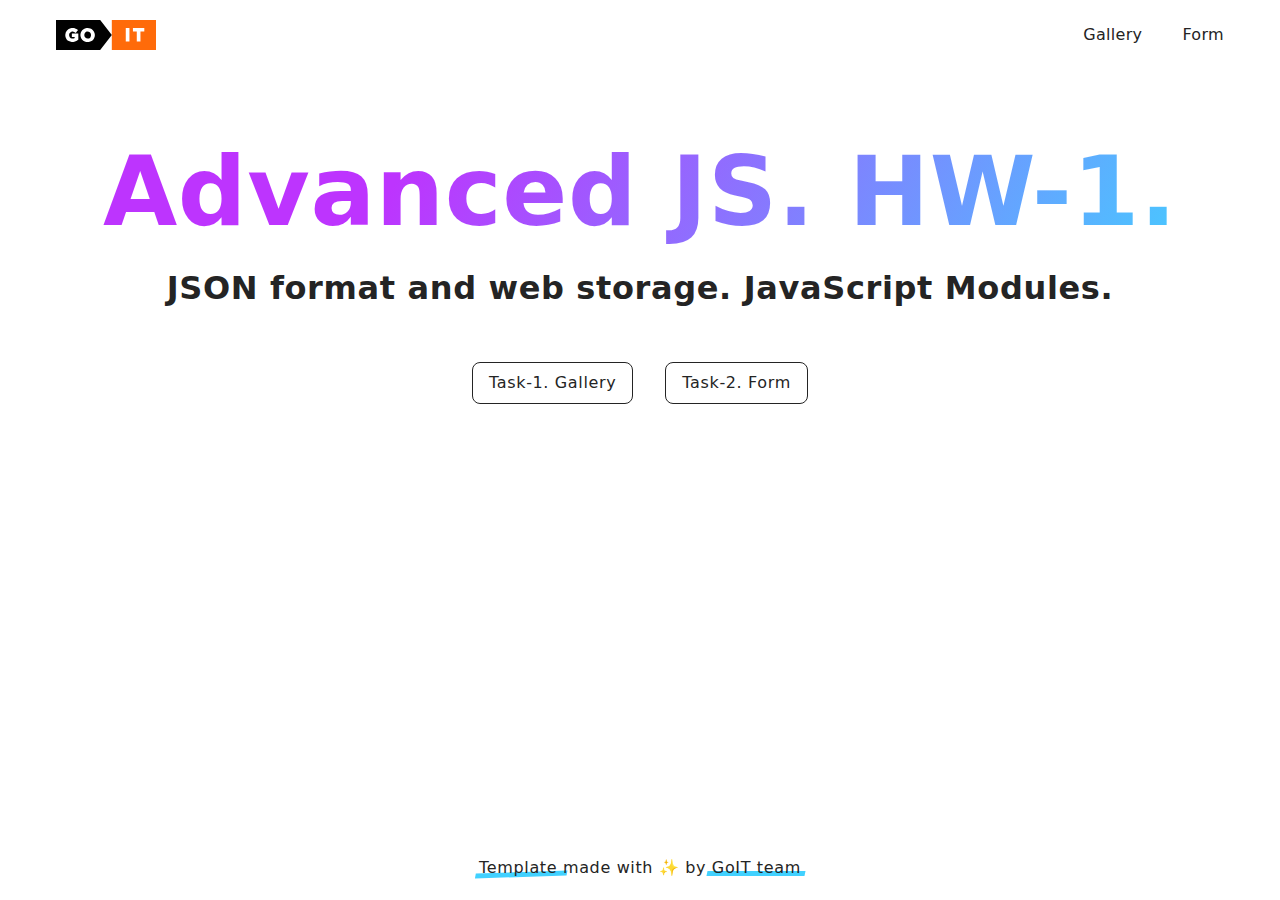
<file: src/index.html>
<!DOCTYPE html>
<html lang="en">
  <head>
    <meta charset="UTF-8" />
    <link rel="icon" type="image/x-icon" href="./public/favicon.ico">
    <meta name="viewport" content="width=device-width, initial-scale=1.0" />
    <title>Advanced JS. HW-1.</title>
    <link rel="stylesheet" href="./css/styles.css" />
  </head>
  <body>
    <header class="header">
      <div class="container">
        <nav class="nav">
          <a class="nav-logo" href="./index.html" aria-label="Site logo">
            <img
              src="./img/logo.svg"
              alt="GoIt logo"
              class="nav-logo-icon"
              width="100"
              height="30"
            />
          </a>
          <ul class="nav-list">
            <li class="nav-item">
              <a class="nav-link" href="./1-gallery.html"
                >Gallery</a
              >
            </li>
            <li class="nav-item">
              <a class="nav-link" href="./2-form.html"
                >Form</a
              >
            </li>
          </ul>
        </nav>
      </div>
    </header>
    <main>
      <section class="main-page">
        <div class="container">
          <h1 class="main-title">
            <span class="main-title-gradient">Advanced JS. HW-1.</span>
            JSON format and web storage. JavaScript Modules.
          </h1>
        </div>
      </section>
      <article class="badges">
        <div class="container">
          <ul class="badges-list">
            <li class="badges-item">
              <a class="badges-link" href="./1-gallery.html">
                Task-1. Gallery
              </a>
            </li>
            <li class="badges-item">
              <a class="badges-link" href="./2-form.html"> Task-2. Form </a>
            </li>
          </ul>
        </div>
      </article>
    </main>
    <footer class="footer">
      <div class="container">
        <p class="footer-desc">
          <a
            class="main-title-link"
            href="https://github.com/goitacademy/vanilla-app-template"
            target="_blank"
            rel="noopener noreferrer"
          >
            Template
          </a>
          made with ✨ by
          <a
            class="footer-link"
            href="https://goit.global/ua/"
            target="_blank"
            rel="noopener noreferrer"
          >
            GoIT team
          </a>
        </p>
      </div>
    </footer>
  </body>
</html>
</file>
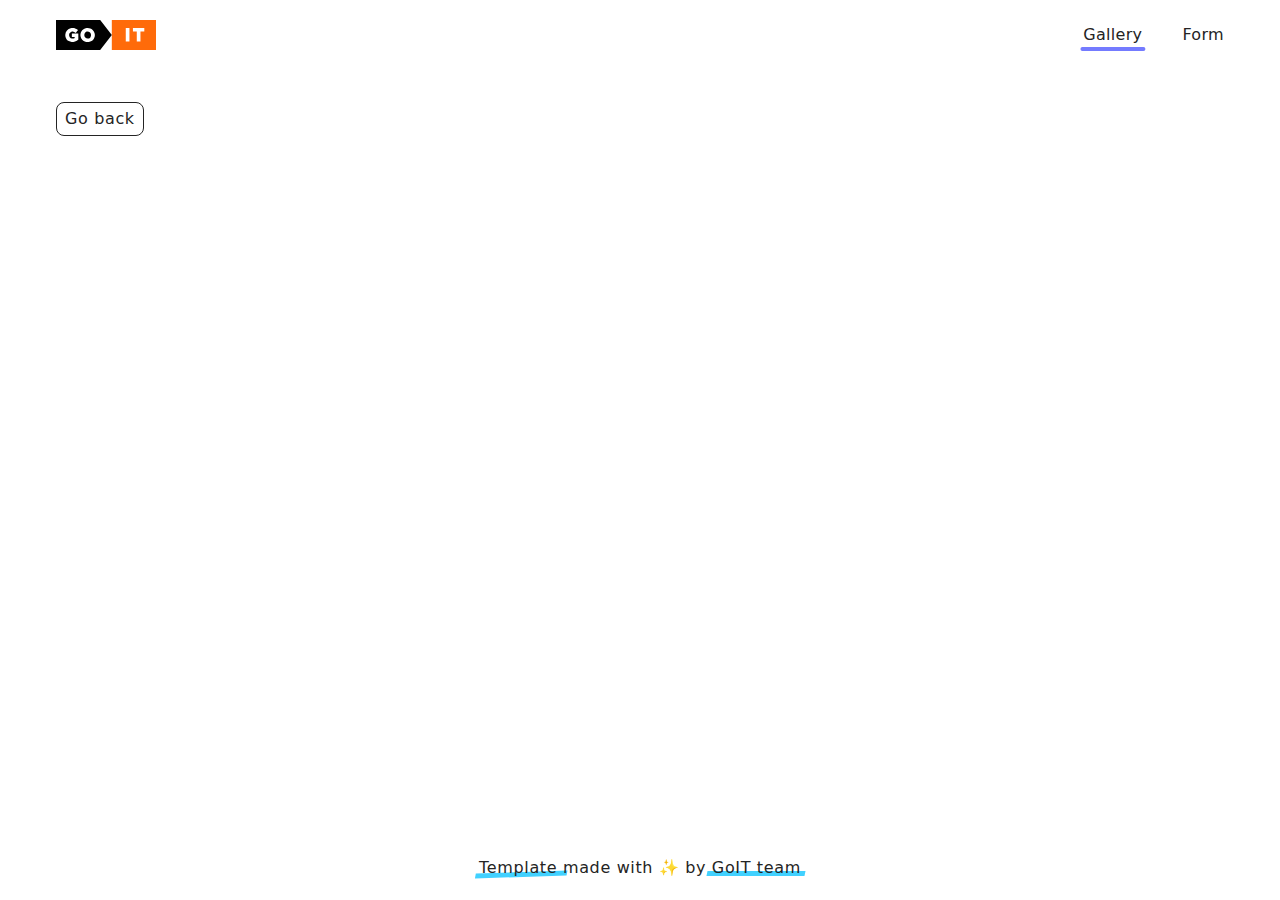
<file: src/1-gallery.html>
<!DOCTYPE html>
<html lang="en">
  <head>
    <meta charset="UTF-8" />
    <link rel="icon" type="image/x-icon" href="./public/favicon.ico">
    <meta http-equiv="X-UA-Compatible" content="IE=edge" />
    <meta name="viewport" content="width=device-width, initial-scale=1.0" />
    <title>Task-1. Gallery</title>
    <link rel="stylesheet" href="./css/styles.css" />
  </head>
  <body>
    <header class="header">
      <div class="container">
        <nav class="nav">
          <a class="nav-logo" href="./index.html" aria-label="Site logo">
            <img
              src="./img/logo.svg"
              alt="GoIt logo"
              class="nav-logo-icon"
              width="100"
              height="30"
            />
          </a>
          <ul class="nav-list">
            <li class="nav-item">
              <a class="nav-link active" href="./1-gallery.html"
                >Gallery</a
              >
            </li>
            <li class="nav-item">
              <a class="nav-link" href="./2-form.html"
                >Form</a
              >
            </li>
          </ul>
        </nav>
      </div>
    </header>

    <main>
      <div class="container">
        <a class="back-link" href="./index.html">Go back</a>
        <ul class="gallery"></ul>
      </div>
    </main>

    <footer class="footer">
      <div class="container">
        <p class="footer-desc">
          <a
            class="main-title-link"
            href="https://github.com/goitacademy/vanilla-app-template"
            target="_blank"
            rel="noopener noreferrer"
          >
            Template
          </a>
          made with ✨ by
          <a
            class="footer-link"
            href="https://goit.global/ua/"
            target="_blank"
            rel="noopener noreferrer"
          >
            GoIT team
          </a>
        </p>
      </div>
    </footer>

    <script type="module" src="./js/1-gallery.js"></script>
  </body>
</html>
</file>
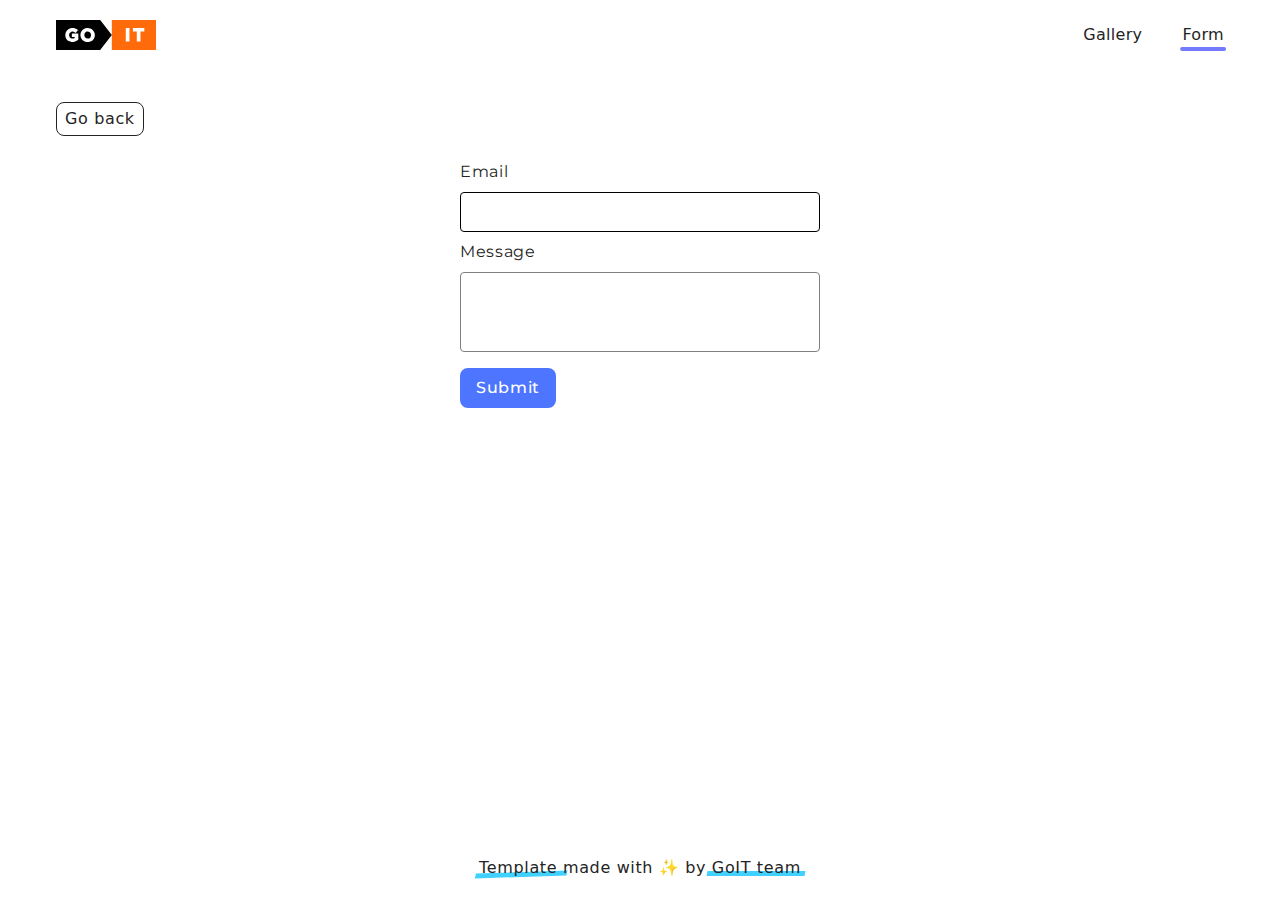
<file: src/2-form.html>
<!DOCTYPE html>
<html lang="en">
  <head>
    <meta charset="UTF-8" />
    <link rel="icon" type="image/x-icon" href="./public/favicon.ico">
    <meta http-equiv="X-UA-Compatible" content="IE=edge" />
    <meta name="viewport" content="width=device-width, initial-scale=1.0" />
    <title>Task-2. Form</title>
    <link rel="preconnect" href="https://fonts.googleapis.com" />
    <link rel="preconnect" href="https://fonts.gstatic.com" crossorigin />
    <link
      href="https://fonts.googleapis.com/css2?family=Montserrat:wght@400..600&display=swap"
      rel="stylesheet"
    />
    <link rel="stylesheet" href="./css/styles.css" />
  </head>
  <body>
    <header class="header">
      <div class="container">
        <nav class="nav">
          <a class="nav-logo" href="./index.html" aria-label="Site logo">
            <img
              src="./img/logo.svg"
              alt="GoIt logo"
              class="nav-logo-icon"
              width="100"
              height="30"
            />
          </a>
          <ul class="nav-list">
            <li class="nav-item">
              <a class="nav-link" href="./1-gallery.html"
                >Gallery</a
              >
            </li>
            <li class="nav-item">
              <a class="nav-link active" href="./2-form.html"
                >Form</a
              >
            </li>
          </ul>
        </nav>
      </div>
    </header>

    <main>
      <div class="container">
        <a class="back-link" href="./index.html">Go back</a>
        <form class="feedback-form" autocomplete="off">
          <label class="form-lable">
            Email
            <input class="form-input" type="email" name="email" autofocus />
          </label>
          <label class="form-lable">
            Message
            <textarea
              class="form-input form-textarea"
              name="message"
              rows="8"
            ></textarea>
          </label>
          <button class="form-button" type="submit">Submit</button>
        </form>
      </div>
    </main>

    <footer class="footer">
      <div class="container">
        <p class="footer-desc">
          <a
            class="main-title-link"
            href="https://github.com/goitacademy/vanilla-app-template"
            target="_blank"
            rel="noopener noreferrer"
          >
            Template
          </a>
          made with ✨ by
          <a
            class="footer-link"
            href="https://goit.global/ua/"
            target="_blank"
            rel="noopener noreferrer"
          >
            GoIT team
          </a>
        </p>
      </div>
    </footer>

    <script type="module" src="./js/2-form.js"></script>
  </body>
</html>
</file>
<file: src/css/styles.css>
/**
  |============================
  | include css partials with
  | default @import url()
  |============================
*/
/* Common styles */
@import url('./reset.css');
@import url('./base.css');
@import url('./container.css');
@import url('./animations.css');

/* Sections style */
@import url('./header.css');
@import url('./main-page.css');
@import url('./badges.css');
@import url('./back-link.css');
@import url('./gallery.css');
@import url('./form.css');
@import url('./footer.css');
</file>
